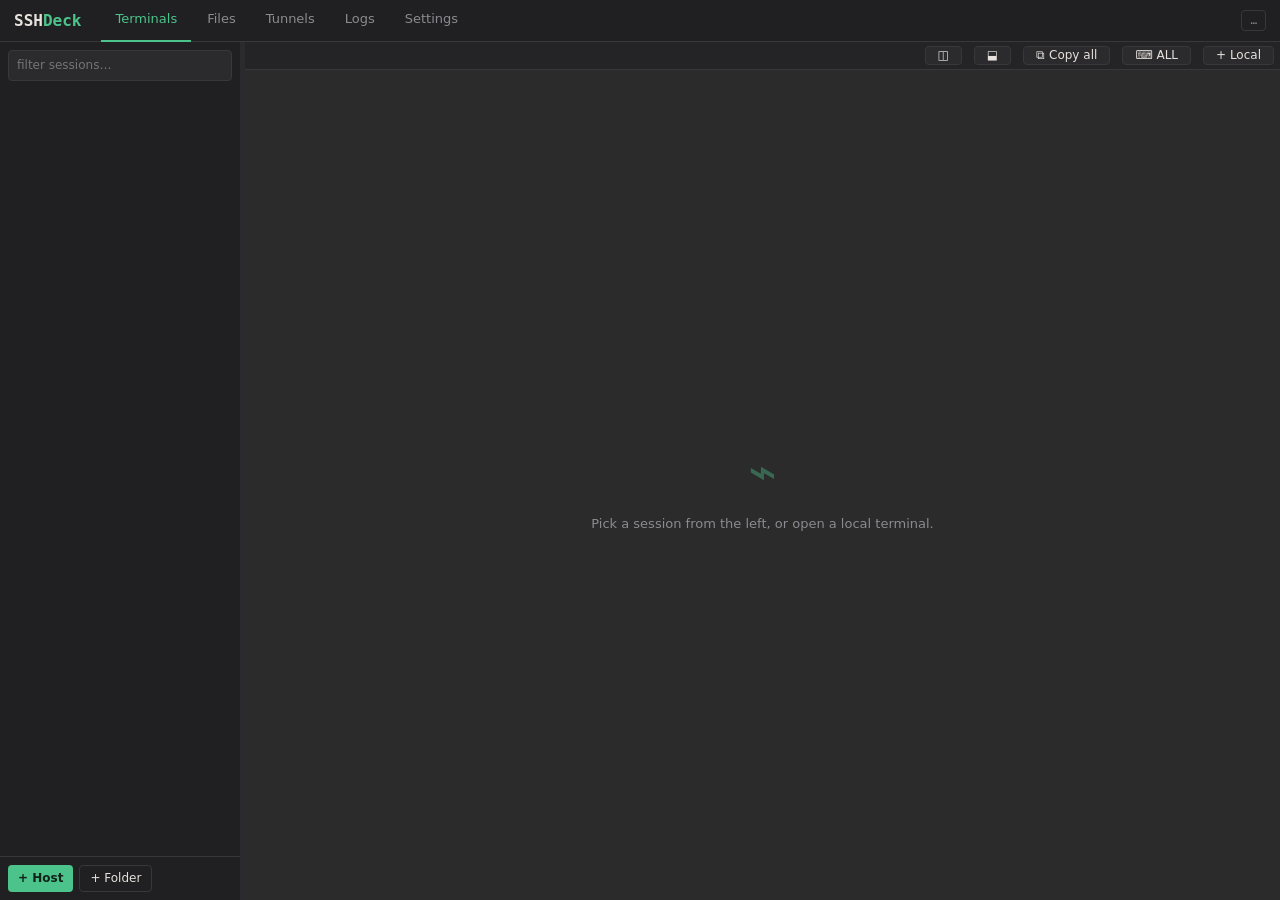
<file: rust/ui/index.html>
<!DOCTYPE html>
<html lang="en">
<head>
<meta charset="utf-8">
<title>SSHDeck</title>
<link rel="stylesheet" href="vendor/xterm.css">
<link rel="stylesheet" href="style.css">
</head>
<body>
<div id="app">
  <header id="topbar">
    <div class="brand">SSH<span>Deck</span></div>
    <nav id="mainnav">
      <button data-view="terms" class="nav-btn active">Terminals</button>
      <button data-view="files" class="nav-btn">Files</button>
      <button data-view="tunnels" class="nav-btn">Tunnels</button>
      <button data-view="logs" class="nav-btn">Logs<span id="log-badge" class="hidden"></span></button>
      <button data-view="settings" class="nav-btn">Settings</button>
    </nav>
    <div class="top-right"><span id="version" title="running version">…</span></div>
  </header>

  <div id="body">
    <aside id="sidebar">
      <div class="side-head"><input id="filter" placeholder="filter sessions…" spellcheck="false"></div>
      <div id="tree"></div>
      <div class="side-foot">
        <button id="add-host" class="btn-primary small">+ Host</button>
        <button id="add-folder" class="btn-ghost small">+ Folder</button>
      </div>
    </aside>
    <div id="side-resizer"></div>

    <main id="main">
      <section id="view-terms" class="view active">
        <div id="tabrow">
          <div id="tabbar"></div>
          <button id="split-h" class="tabrow-btn" title="Split right — pick a local terminal or any host">◫</button>
          <button id="split-v" class="tabrow-btn" title="Split down — pick a local terminal or any host">⬓</button>
          <button id="copy-all" class="tabrow-btn" title="Copy this terminal's whole output (scrollback included)">⧉ Copy all</button>
          <button id="bcast" class="tabrow-btn" title="MultiExec: typing goes to every split in this tab">⌨ ALL</button>
          <button id="new-local" class="tabrow-btn" title="Open a local PowerShell terminal">+ Local</button>
        </div>
        <div id="panes">
          <div id="empty" class="empty">
            <div class="empty-logo">⌁</div>
            <p>Pick a session from the left, or open a local terminal.</p>
          </div>
        </div>
        <footer id="statusbar" class="hidden">
          <span class="st-host"><span class="dot"></span><b id="st-label"></b><span id="st-addr"></span></span>
          <span class="st-item">CPU <canvas id="st-cpugraph" width="88" height="14"></canvas><b id="st-cpu">–</b></span>
          <span class="st-item">RAM <span class="meter"><i id="st-membar"></i></span><b id="st-mem">–</b></span>
          <span class="st-item">DISK / <span class="meter"><i id="st-diskbar"></i></span><b id="st-disk">–</b></span>
          <span class="st-item">NET <canvas id="st-netgraph" width="88" height="14"></canvas><b class="up" id="st-tx">↑0</b> <b class="down" id="st-rx">↓0</b></span>
          <span class="st-item">DISK I/O <canvas id="st-diskiograph" width="88" height="14" title="last 60s — read (green) / write (blue)"></canvas><b class="down" id="st-drd">R 0</b> <b class="up" id="st-dwr">W 0</b></span>
          <span class="st-item">UPTIME <b id="st-up">–</b></span>
          <span class="st-item st-users-wrap">USERS <b id="st-users">–</b><div id="who-pop"></div></span>
          <span class="st-conn" id="st-conn">connected</span>
        </footer>
      </section>

      <section id="view-files" class="view">
        <div id="filepanes">
          <div class="fpane" data-pane="0"></div>
          <div class="fpane" data-pane="1"></div>
        </div>
        <div id="transfers" class="hidden">
          <div class="tr-head">Transfers <button id="tr-clear" class="btn-ghost small">clear finished</button></div>
          <div id="tr-list"></div>
        </div>
      </section>

      <section id="view-tunnels" class="view">
        <div class="page">
          <h2>Port forwarding</h2>
          <p class="muted">Tunnels ride your saved hosts' SSH connections and bind <b>on this machine</b> — no port ranges to configure.</p>
          <div id="tunlist"></div>
          <h3>Add tunnel</h3>
          <div class="grid2">
            <label>Name<input id="tun-name" placeholder="pg via jumphost"></label>
            <label>SSH host<select id="tun-host"></select></label>
            <label>Type<select id="tun-kind">
              <option value="local">Local  —  reach something ON/behind the server from this PC (most common)</option>
              <option value="remote">Remote  —  expose something on THIS PC to the server</option>
              <option value="socks">SOCKS5 proxy  —  browse the internet/LAN through the server</option>
            </select></label>
            <label id="tun-lport-wrap"><span id="tun-lport-label">Port on this PC</span><input id="tun-lport" type="number" placeholder="15432"></label>
            <label id="tun-dest-wrap"><span id="tun-dest-label">Destination (as seen from the server)</span><div class="row-gap">
              <input id="tun-dhost" value="localhost" spellcheck="false" style="flex:2">
              <input id="tun-dport" type="number" placeholder="5432" style="flex:1"></div></label>
          </div>
          <p class="muted" id="tun-hint"></p>
          <div><button id="tun-add" class="btn-primary">Save tunnel</button></div>
        </div>
      </section>

      <section id="view-logs" class="view">
        <div id="logbar">
          <div class="log-filters">
            <button class="log-lv active" data-lv="all">All</button>
            <button class="log-lv" data-lv="error">Errors</button>
            <button class="log-lv" data-lv="warn">Warnings</button>
            <button class="log-lv" data-lv="info">Info</button>
          </div>
          <input id="log-find" placeholder="filter messages…" spellcheck="false">
          <label class="chk inline"><input type="checkbox" id="log-follow" checked> follow</label>
          <span class="spacer"></span>
          <button id="log-copy" class="btn-ghost small">Copy</button>
          <button id="log-save" class="btn-ghost small">Save…</button>
          <button id="log-clear" class="btn-ghost small">Clear</button>
        </div>
        <div id="loglist"></div>
        <div id="log-empty" class="empty"><p>Nothing logged yet. Errors and warnings from every part of the app land here.</p></div>
      </section>

      <section id="view-settings" class="view">
        <div class="page">
          <h2>Settings</h2>
          <h3>Identities</h3>
          <div id="identlist"></div>
          <div class="row-gap">
            <input id="ident-name" placeholder="identity name">
            <input id="ident-user" placeholder="username" spellcheck="false">
            <span class="pw-wrap"><input id="ident-pass" type="password" placeholder="password"><button type="button" class="eye" data-for="ident-pass" title="show/hide"><svg width="15" height="15" viewBox="0 0 24 24" fill="none" stroke="currentColor" stroke-width="2" stroke-linecap="round" stroke-linejoin="round"><path d="M1 12s4-7 11-7 11 7 11 7-4 7-11 7S1 12 1 12z"/><circle cx="12" cy="12" r="3"/></svg></button></span>
            <button id="ident-add" class="btn-primary small">Save</button>
          </div>
          <h3>SSH Keys</h3>
          <div id="keylist"></div>
          <input id="key-name" placeholder="key name">
          <textarea id="key-priv" rows="5" placeholder="-----BEGIN OPENSSH PRIVATE KEY-----" spellcheck="false"></textarea>
          <div class="row-gap">
            <span class="pw-wrap"><input id="key-pass" type="password" placeholder="passphrase (optional)"><button type="button" class="eye" data-for="key-pass" title="show/hide"><svg width="15" height="15" viewBox="0 0 24 24" fill="none" stroke="currentColor" stroke-width="2" stroke-linecap="round" stroke-linejoin="round"><path d="M1 12s4-7 11-7 11 7 11 7-4 7-11 7S1 12 1 12z"/><circle cx="12" cy="12" r="3"/></svg></button></span>
            <button id="key-add" class="btn-primary small">Save key</button>
          </div>
          <h3>Cursor</h3>
          <div class="row-gap">
            <label class="inline">Style
              <select id="pref-cursor-style">
                <option value="bar">Line (bar)</option>
                <option value="block">Block</option>
                <option value="underline">Underline</option>
              </select></label>
            <label class="inline">Motion
              <select id="pref-cursor-motion">
                <option value="phase">Phase (VS Code expand)</option>
                <option value="blink">Blink</option>
                <option value="steady">Steady</option>
              </select></label>
          </div>

          <h3>Safety</h3>
          <label class="chk"><input type="checkbox" id="pref-warn-tab"> Warn before closing a tab or split with a live SSH session</label>
          <label class="chk"><input type="checkbox" id="pref-warn-quit"> Warn before quitting the app while sessions are connected</label>

          <h3>Terminal</h3>
          <label class="chk"><input type="checkbox" id="hl-toggle">
            Output highlighting — colorize IPs, MACs, UP/DOWN keywords (auto-off in nano/vim/htop)</label>
          <label class="chk">Scrollback lines
            <input type="number" id="sb-lines" min="1000" max="200000" step="1000" style="width:110px">
            <span class="muted">history kept per terminal (default 50000)</span></label>

          <h3>Large transfers</h3>
          <p class="muted"><b>SFTP is the default and is the reliable path.</b> Leave this off for anything
          that has to be correct &mdash; database dumps, disk images, backups.</p>
          <label class="chk"><input type="checkbox" id="pref-fast">
            Accelerated transfers (<b>experimental</b>) &mdash; stream big files over an exec channel instead of SFTP</label>
          <label class="chk">Use it for files above
            <input type="number" id="pref-fast-min" min="1" max="100000" step="1" style="width:110px"> MB
            <span class="muted">smaller files stay on SFTP, where the setup cost would outweigh the gain</span></label>
          <p class="muted"><b>Known problem:</b> on some hosts a streamed transfer can end up short by
          roughly the size of one SSH window (a couple of MB) even though every byte was sent, and the
          transfer may hang at the very end. The size is always checked afterwards, so a short transfer is
          reported as failed rather than passed off as complete &mdash; but the speed is not worth the risk
          unless you are moving something you can re-check yourself.</p>
          <p class="muted">SFTP waits for an acknowledgement every 512&nbsp;KB, so its ceiling is <b>512&nbsp;KB &divide; round-trip time</b> &mdash; about 16&nbsp;MB/s at 30&nbsp;ms no matter how fast the link is. Streaming removes that ceiling. SSHDeck also samples the file and turns on <b>zstd</b> compression when it actually shrinks (database dumps do, packed archives do not), and writes sparsely so a mostly-empty disk image stays a hole on the destination. Needs <code>zstd</code>, GNU <code>dd</code> and <code>tail</code> on the host; anything missing falls back to SFTP automatically.</p>

          <h3>Backup &amp; restore</h3>
          <p class="muted">Full backup: folders (nested), hosts, identities and keys — <b>credentials included in readable form</b>, so it restores here or in the web version. Keep the file safe.</p>
          <div class="row-gap">
            <button id="deck-export" class="btn-primary small">Export backup (.json)…</button>
            <button id="deck-import" class="btn-ghost small">Restore backup…</button>
            <span id="deck-result" class="muted"></span>
          </div>

          <h3>MobaXterm</h3>
          <div class="row-gap">
            <button id="moba-import" class="btn-primary small">Import .mobaconf…</button>
            <button id="moba-export" class="btn-ghost small">Export .mobaconf…</button>
            <span id="moba-result" class="muted"></span>
          </div>
          <p class="muted">Import reads SSH bookmarks and folders (Moba's stored passwords are encrypted by its master password, so set those per host). Export writes a bookmarks-only file — no passwords.</p>

          <h3>Theme</h3>
          <div class="row-gap" id="theme-presets"></div>
          <p class="muted">Or paste a theme JSON (same schema as the web app) and apply:</p>
          <textarea id="theme-json" rows="6" spellcheck="false" placeholder='{"name":"mine","ui":{"accent":"#e2b93d"},"terminal":{"background":"#101014"}}'></textarea>
          <div class="row-gap">
            <button id="theme-apply" class="btn-primary small">Apply JSON</button>
            <span id="theme-msg" class="muted"></span>
          </div>

          <h3 class="danger-h">Danger zone</h3>
          <p class="muted">Factory reset wipes <b>everything</b> — hosts, folders, identities, keys, tunnels, the encryption key and all preferences — and restarts the app fresh.</p>
          <div><button id="factory-reset" class="btn-danger">Factory reset…</button></div>
        </div>
      </section>
    </main>
  </div>
</div>

<!-- host modal -->
<div id="modal-bg" class="hidden">
  <div class="modal">
    <h3 id="hm-title">Add host</h3>
    <div class="grid2">
      <label>Label<input id="hm-label"></label>
      <label>Folder<select id="hm-folder"></select></label>
      <label>Hostname / IP<input id="hm-host" spellcheck="false"></label>
      <label>Port<input id="hm-port" type="number" value="22"></label>
      <label>Username<input id="hm-user" spellcheck="false"></label>
      <label>Auth<select id="hm-auth">
        <option value="password">Password</option>
        <option value="identity">Identity</option>
        <option value="key">SSH key</option>
      </select></label>
      <label id="hm-pw-wrap">Password<span class="pw-wrap"><input id="hm-pw" type="password"><button type="button" class="eye" data-for="hm-pw" title="show/hide"><svg width="15" height="15" viewBox="0 0 24 24" fill="none" stroke="currentColor" stroke-width="2" stroke-linecap="round" stroke-linejoin="round"><path d="M1 12s4-7 11-7 11 7 11 7-4 7-11 7S1 12 1 12z"/><circle cx="12" cy="12" r="3"/></svg></button></span></label>
      <label id="hm-key-wrap" class="hidden">Key<select id="hm-key"></select></label>
      <label id="hm-ident-wrap" class="hidden">Identity<select id="hm-ident"></select></label>
    </div>
    <div class="modal-actions">
      <button id="hm-delete" class="btn-danger hidden">Delete</button>
      <span class="spacer"></span>
      <button id="hm-cancel" class="btn-ghost">Cancel</button>
      <button id="hm-save" class="btn-primary">Save</button>
    </div>
  </div>
</div>

<script src="vendor/xterm.js"></script>
<script src="vendor/addon-fit.js"></script>
<script src="app.js"></script>
</body>
</html>
</file>
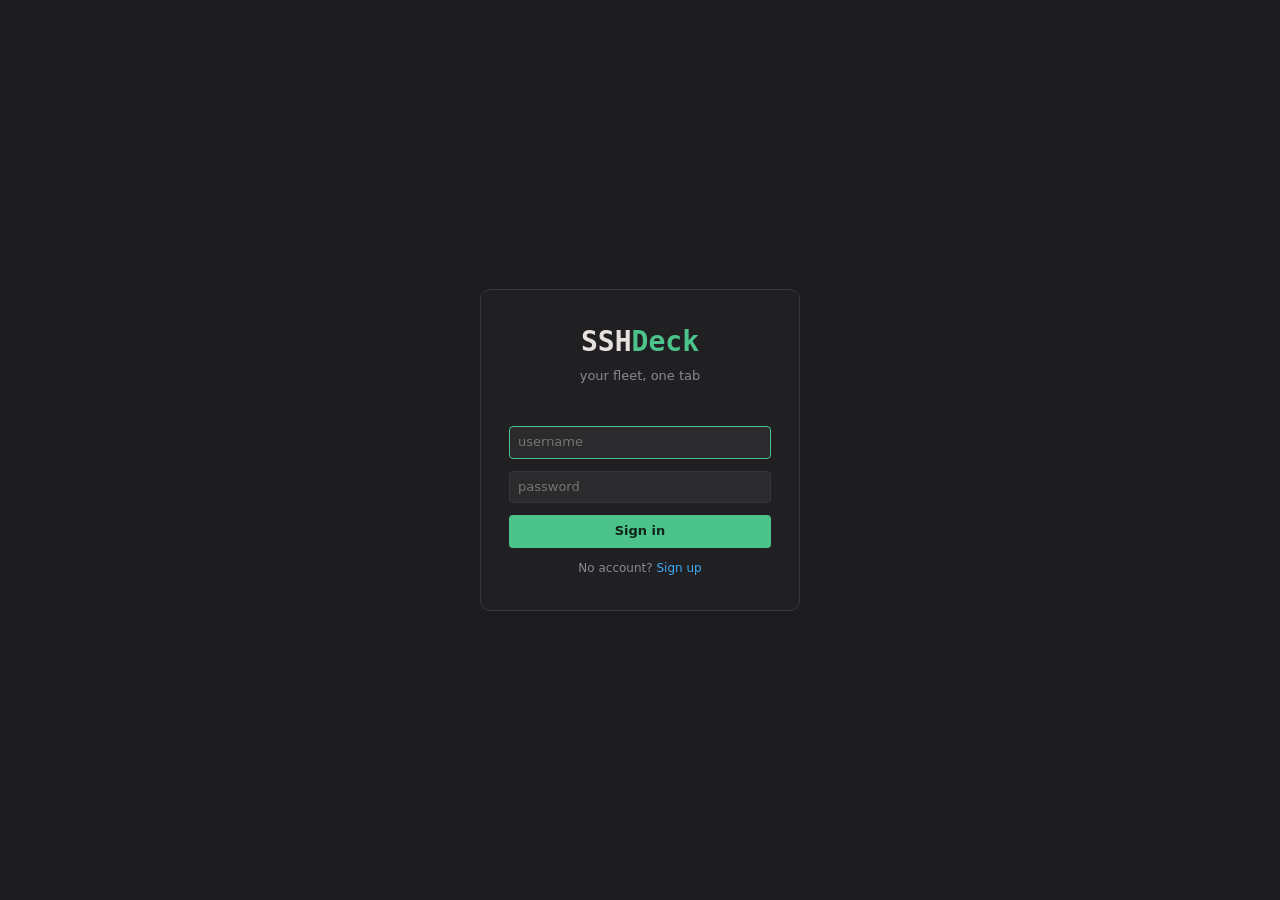
<file: static/login.html>
<!DOCTYPE html>
<html lang="en">
<head>
<meta charset="utf-8">
<meta name="viewport" content="width=device-width, initial-scale=1">
<title>SSHDeck — Sign in</title>
<link rel="stylesheet" href="/static/app.css">
</head>
<body class="login-body">
<div class="login-card">
  <div class="login-logo">SSH<span>Deck</span></div>
  <div class="login-sub">your fleet, one tab</div>
  <div id="err" class="login-err"></div>
  <input id="u" placeholder="username" autocomplete="username" spellcheck="false">
  <input id="p" type="password" placeholder="password" autocomplete="current-password">
  <button id="go" class="btn-primary">Sign in</button>
  <div class="login-toggle">
    <span id="mode-label">No account?</span>
    <a id="toggle" href="#">Sign up</a>
  </div>
</div>
<script>
let signup = false;
const $ = s => document.querySelector(s);
$('#toggle').onclick = e => {
  e.preventDefault();
  signup = !signup;
  $('#go').textContent = signup ? 'Create account' : 'Sign in';
  $('#mode-label').textContent = signup ? 'Have an account?' : 'No account?';
  $('#toggle').textContent = signup ? 'Sign in' : 'Sign up';
  $('#err').textContent = '';
};
async function submit() {
  $('#err').textContent = '';
  const body = JSON.stringify({username: $('#u').value, password: $('#p').value});
  const r = await fetch(signup ? '/api/signup' : '/api/login', {
    method: 'POST', headers: {'Content-Type': 'application/json'}, body});
  if (r.ok) { location.href = '/'; return; }
  const d = await r.json().catch(() => ({}));
  $('#err').textContent = d.detail || 'Failed';
}
$('#go').onclick = submit;
document.addEventListener('keydown', e => { if (e.key === 'Enter') submit(); });
$('#u').focus();
</script>
</body>
</html>
</file>
<file: rust/ui/vendor/xterm.css>
/**
 * Copyright (c) 2014 The xterm.js authors. All rights reserved.
 * Copyright (c) 2012-2013, Christopher Jeffrey (MIT License)
 * https://github.com/chjj/term.js
 * @license MIT
 *
 * Permission is hereby granted, free of charge, to any person obtaining a copy
 * of this software and associated documentation files (the "Software"), to deal
 * in the Software without restriction, including without limitation the rights
 * to use, copy, modify, merge, publish, distribute, sublicense, and/or sell
 * copies of the Software, and to permit persons to whom the Software is
 * furnished to do so, subject to the following conditions:
 *
 * The above copyright notice and this permission notice shall be included in
 * all copies or substantial portions of the Software.
 *
 * THE SOFTWARE IS PROVIDED "AS IS", WITHOUT WARRANTY OF ANY KIND, EXPRESS OR
 * IMPLIED, INCLUDING BUT NOT LIMITED TO THE WARRANTIES OF MERCHANTABILITY,
 * FITNESS FOR A PARTICULAR PURPOSE AND NONINFRINGEMENT. IN NO EVENT SHALL THE
 * AUTHORS OR COPYRIGHT HOLDERS BE LIABLE FOR ANY CLAIM, DAMAGES OR OTHER
 * LIABILITY, WHETHER IN AN ACTION OF CONTRACT, TORT OR OTHERWISE, ARISING FROM,
 * OUT OF OR IN CONNECTION WITH THE SOFTWARE OR THE USE OR OTHER DEALINGS IN
 * THE SOFTWARE.
 *
 * Originally forked from (with the author's permission):
 *   Fabrice Bellard's javascript vt100 for jslinux:
 *   http://bellard.org/jslinux/
 *   Copyright (c) 2011 Fabrice Bellard
 *   The original design remains. The terminal itself
 *   has been extended to include xterm CSI codes, among
 *   other features.
 */

/**
 *  Default styles for xterm.js
 */

.xterm {
    cursor: text;
    position: relative;
    user-select: none;
    -ms-user-select: none;
    -webkit-user-select: none;
}

.xterm.focus,
.xterm:focus {
    outline: none;
}

.xterm .xterm-helpers {
    position: absolute;
    top: 0;
    /**
     * The z-index of the helpers must be higher than the canvases in order for
     * IMEs to appear on top.
     */
    z-index: 5;
}

.xterm .xterm-helper-textarea {
    padding: 0;
    border: 0;
    margin: 0;
    /* Move textarea out of the screen to the far left, so that the cursor is not visible */
    position: absolute;
    opacity: 0;
    left: -9999em;
    top: 0;
    width: 0;
    height: 0;
    z-index: -5;
    /** Prevent wrapping so the IME appears against the textarea at the correct position */
    white-space: nowrap;
    overflow: hidden;
    resize: none;
}

.xterm .composition-view {
    /* TODO: Composition position got messed up somewhere */
    background: #000;
    color: #FFF;
    display: none;
    position: absolute;
    white-space: nowrap;
    z-index: 1;
}

.xterm .composition-view.active {
    display: block;
}

.xterm .xterm-viewport {
    /* On OS X this is required in order for the scroll bar to appear fully opaque */
    background-color: #000;
    overflow-y: scroll;
    cursor: default;
    position: absolute;
    right: 0;
    left: 0;
    top: 0;
    bottom: 0;
}

.xterm .xterm-screen {
    position: relative;
}

.xterm .xterm-screen canvas {
    position: absolute;
    left: 0;
    top: 0;
}

.xterm .xterm-scroll-area {
    visibility: hidden;
}

.xterm-char-measure-element {
    display: inline-block;
    visibility: hidden;
    position: absolute;
    top: 0;
    left: -9999em;
    line-height: normal;
}

.xterm.enable-mouse-events {
    /* When mouse events are enabled (eg. tmux), revert to the standard pointer cursor */
    cursor: default;
}

.xterm.xterm-cursor-pointer,
.xterm .xterm-cursor-pointer {
    cursor: pointer;
}

.xterm.column-select.focus {
    /* Column selection mode */
    cursor: crosshair;
}

.xterm .xterm-accessibility:not(.debug),
.xterm .xterm-message {
    position: absolute;
    left: 0;
    top: 0;
    bottom: 0;
    right: 0;
    z-index: 10;
    color: transparent;
    pointer-events: none;
}

.xterm .xterm-accessibility-tree:not(.debug) *::selection {
  color: transparent;
}

.xterm .xterm-accessibility-tree {
  user-select: text;
  white-space: pre;
}

.xterm .live-region {
    position: absolute;
    left: -9999px;
    width: 1px;
    height: 1px;
    overflow: hidden;
}

.xterm-dim {
    /* Dim should not apply to background, so the opacity of the foreground color is applied
     * explicitly in the generated class and reset to 1 here */
    opacity: 1 !important;
}

.xterm-underline-1 { text-decoration: underline; }
.xterm-underline-2 { text-decoration: double underline; }
.xterm-underline-3 { text-decoration: wavy underline; }
.xterm-underline-4 { text-decoration: dotted underline; }
.xterm-underline-5 { text-decoration: dashed underline; }

.xterm-overline {
    text-decoration: overline;
}

.xterm-overline.xterm-underline-1 { text-decoration: overline underline; }
.xterm-overline.xterm-underline-2 { text-decoration: overline double underline; }
.xterm-overline.xterm-underline-3 { text-decoration: overline wavy underline; }
.xterm-overline.xterm-underline-4 { text-decoration: overline dotted underline; }
.xterm-overline.xterm-underline-5 { text-decoration: overline dashed underline; }

.xterm-strikethrough {
    text-decoration: line-through;
}

.xterm-screen .xterm-decoration-container .xterm-decoration {
	z-index: 6;
	position: absolute;
}

.xterm-screen .xterm-decoration-container .xterm-decoration.xterm-decoration-top-layer {
	z-index: 7;
}

.xterm-decoration-overview-ruler {
    z-index: 8;
    position: absolute;
    top: 0;
    right: 0;
    pointer-events: none;
}

.xterm-decoration-top {
    z-index: 2;
    position: relative;
}
</file>
<file: rust/ui/style.css>
/* SSHDeck desktop — same design language as the web app */
:root {
  --bg: #1c1c1e; --bg2: #242426; --bg3: #2b2b2d; --panel: #202022;
  --border: #38383b; --fg: #e6e1dc; --muted: #8a8a90;
  --accent: #4cc38a; --accent2: #3fa9f5; --danger: #e5534b;
  --termbg: #2b2b2b;
  --mono: "Cascadia Code", "Consolas", monospace;
}
* { box-sizing: border-box; margin: 0; padding: 0; }
html, body { height: 100%; }
body { background: var(--bg); color: var(--fg); font: 13px/1.45 "Segoe UI", system-ui, sans-serif; overflow: hidden; }
button { font: inherit; cursor: pointer; }
input, select, textarea {
  font: inherit; color: var(--fg); background: var(--bg3);
  border: 1px solid var(--border); border-radius: 4px; padding: 6px 8px; outline: none;
}
input:focus, select:focus, textarea:focus { border-color: var(--accent); }
textarea { font-family: var(--mono); font-size: 12px; }
.hidden { display: none !important; }
.muted { color: var(--muted); }
.btn-primary { background: var(--accent); color: #10241a; border: none; border-radius: 4px; padding: 7px 14px; font-weight: 600; }
.btn-primary:hover { filter: brightness(1.1); }
.btn-ghost { background: transparent; color: var(--fg); border: 1px solid var(--border); border-radius: 4px; padding: 6px 12px; }
.btn-ghost:hover { border-color: var(--accent); color: var(--accent); }
.btn-danger { background: transparent; border: 1px solid var(--danger); color: var(--danger); border-radius: 4px; padding: 6px 12px; }
.small { padding: 4px 10px; font-size: 12px; }
.row-gap { display: flex; gap: 8px; align-items: center; flex-wrap: wrap; }

#app { display: flex; flex-direction: column; height: 100vh; }
#topbar { display: flex; align-items: center; gap: 20px; background: var(--panel); border-bottom: 1px solid var(--border); padding: 0 14px; height: 42px; flex: none; }
.brand { font-family: var(--mono); font-weight: 700; font-size: 16px; }
.brand span { color: var(--accent); }
#mainnav { display: flex; gap: 2px; }
.nav-btn { background: transparent; border: none; color: var(--muted); padding: 11px 14px; border-bottom: 2px solid transparent; }
.nav-btn:hover { color: var(--fg); }
.nav-btn.active { color: var(--accent); border-bottom-color: var(--accent); }
.top-right { margin-left: auto; }

#body { display: flex; flex: 1; min-height: 0; }
#sidebar { width: 240px; min-width: 150px; max-width: 560px; flex: none; background: var(--panel); display: flex; flex-direction: column; }
#side-resizer { width: 5px; flex: none; cursor: col-resize; background: var(--border); opacity: .55; transition: opacity .15s, background .15s; }
#side-resizer:hover, body.resizing #side-resizer { background: var(--accent); opacity: 1; }
body.resizing { cursor: col-resize; user-select: none; }
body.resizing * { transition: none !important; }
.side-head { padding: 8px; }
.side-head input { width: 100%; font-size: 12px; }
#tree { flex: 1; overflow: auto; padding: 4px 0; }
/* rows size to their content so a horizontal scrollbar appears instead of clipping names */
.tree-host, .tree-folder { width: max-content; min-width: 100%; }
.tree-folder { padding: 5px 10px; color: var(--muted); font-size: 11px; text-transform: uppercase; letter-spacing: .5px; cursor: pointer; display: flex; align-items: center; gap: 6px; user-select: none; }
.tree-folder:hover { color: var(--fg); }
.tree-folder .arrow { transition: transform .15s; font-size: 9px; }
.tree-folder.closed .arrow { transform: rotate(-90deg); }
.tree-host { padding: 5px 10px 5px 22px; cursor: pointer; display: flex; align-items: center; gap: 8px; white-space: nowrap; }
.tree-host:hover { background: var(--bg3); }
.tree-host .hicon { color: var(--accent); font-size: 11px; }
.tree-host .hlabel { white-space: nowrap; }
.tree-host .hmeta { margin-left: auto; padding-left: 12px; color: var(--muted); font-size: 11px; }
.tree-host .edit-btn { visibility: hidden; background: none; border: none; color: var(--muted); padding: 0 2px; }
.tree-host:hover .edit-btn { visibility: visible; }
.tree-host .edit-btn:hover { color: var(--accent); }
.tree-folder.drop { color: var(--accent); background: rgba(76,195,138,.1); }
#tree.drop { outline: 1px dashed var(--border); outline-offset: -3px; }
.side-foot { padding: 8px; display: flex; gap: 6px; border-top: 1px solid var(--border); }

#main { flex: 1; min-width: 0; display: flex; flex-direction: column; }
.view { display: none; flex: 1; min-height: 0; flex-direction: column; }
.view.active { display: flex; animation: fadeIn .16s ease; }

#tabrow { display: flex; background: var(--bg2); border-bottom: 1px solid var(--border); flex: none; align-items: stretch; }
.tabrow-btn {
  background: var(--bg3); border: 1px solid var(--border); border-radius: 4px; margin: 4px 6px;
  color: var(--fg); padding: 0 12px; font-size: 12px; white-space: nowrap; flex: none; cursor: pointer;
  transition: color .14s, border-color .14s, background .14s;
}
.tabrow-btn:hover { color: var(--accent); border-color: var(--accent); }
.tabrow-btn.ok { color: var(--accent); border-color: var(--accent); }

/* inline tab rename (double-click a tab, or right-click → Rename) */
.tab-rename {
  font: inherit; font-size: 12px; color: var(--fg); background: var(--bg);
  border: 1px solid var(--accent); border-radius: 3px;
  padding: 0 4px; width: 12ch; min-width: 60px; outline: none;
}

/* password inputs with eye toggle */
.pw-wrap { position: relative; display: flex; flex: 1; min-width: 140px; }
.pw-wrap input { width: 100%; padding-right: 32px; }
.pw-wrap .eye {
  position: absolute; right: 4px; top: 50%; transform: translateY(-50%);
  background: none; border: none; color: var(--muted); padding: 3px 5px; cursor: pointer;
  display: flex; align-items: center; border-radius: 4px; transition: color .14s, background .14s;
}
.pw-wrap .eye:hover { color: var(--accent); background: var(--bg2); }
.pw-wrap .eye.on { color: var(--accent); }
#tabbar { display: flex; flex: 1; min-width: 0; overflow-x: auto; }
.tab { display: flex; align-items: center; gap: 8px; padding: 7px 12px; border-right: 1px solid var(--border); cursor: pointer; color: var(--muted); white-space: nowrap; font-size: 12px;
  transition: background .14s ease, color .14s ease, opacity .14s ease, transform .18s cubic-bezier(.2,.8,.3,1); animation: slideIn .16s cubic-bezier(.2,.8,.3,1); }
.tab.active { background: var(--termbg); color: var(--fg); box-shadow: inset 0 2px 0 var(--accent); }
.tab.dragging { opacity: .35; }
.tab .tlabel { line-height: 1; }
.tab .tbadge {
  display: inline-flex; align-items: center; justify-content: center;
  min-width: 16px; height: 16px; padding: 0 4px; border-radius: 8px;
  background: var(--bg3); border: 1px solid var(--border);
  color: var(--muted); font-size: 10px; line-height: 1; flex: none;
}
.tab.active .tbadge { color: var(--accent); border-color: var(--accent); }
.tab .x { border: none; background: none; color: var(--muted); font-size: 13px; padding: 0; line-height: 1; }
.tab .x:hover { color: var(--danger); }

#panes { flex: 1; min-height: 0; position: relative; background: var(--termbg); }
.pane { position: absolute; inset: 4px; display: none; }
.pane.active { display: block; animation: fadeIn .12s ease; }
.pane .term-el, .pane .xterm { height: 100%; }
.empty { position: absolute; inset: 0; display: flex; flex-direction: column; align-items: center; justify-content: center; color: var(--muted); gap: 8px; text-align: center; }
.empty-logo { font-size: 48px; color: var(--accent); opacity: .4; }

#statusbar { flex: none; display: flex; align-items: center; gap: 18px; background: var(--panel); border-top: 1px solid var(--border); padding: 0 12px; height: 30px; font-family: var(--mono); font-size: 11px; color: var(--muted); overflow-x: auto; white-space: nowrap; }
.st-host { display: flex; align-items: center; gap: 7px; color: var(--fg); }
.st-host .dot { width: 7px; height: 7px; border-radius: 50%; background: var(--accent); display: inline-block; }
.st-host.err .dot { background: var(--danger); }
#st-addr { color: var(--muted); }
.st-item { display: flex; align-items: center; gap: 6px; }
.st-item b { color: var(--fg); font-weight: 600; }
.st-item b.up { color: var(--accent2); }
.st-item b.down { color: var(--accent); }
.meter { width: 52px; height: 6px; background: var(--bg3); border-radius: 3px; overflow: hidden; display: inline-block; }
.meter i { display: block; height: 100%; width: 0; background: var(--accent); border-radius: 3px; transition: width .4s cubic-bezier(.2,.8,.3,1); }
.meter i.warn { background: #e2b93d; }
.meter i.crit { background: var(--danger); }
#st-cpugraph, #st-netgraph, #st-diskiograph { background: var(--bg3); border-radius: 3px; }
.st-users-wrap { position: relative; cursor: default; }
.st-users-wrap:hover #who-pop { display: block; }
#who-pop { display: none; position: absolute; bottom: 24px; right: 0; z-index: 40; background: var(--bg2); border: 1px solid var(--border); border-radius: 6px; padding: 8px 12px; white-space: pre; box-shadow: 0 4px 16px rgba(0,0,0,.5); color: var(--fg); font-size: 11px; line-height: 1.7; min-width: 260px; max-height: 200px; overflow-y: auto; }
.st-conn { margin-left: auto; color: var(--accent); }
.st-conn.err { color: var(--danger); }

/* files */
#filepanes { flex: 1; min-height: 0; display: flex; }
.fpane { flex: 1; min-width: 0; display: flex; flex-direction: column; border-right: 1px solid var(--border); }
.fpane:last-child { border-right: none; }
.fp-head { display: flex; gap: 6px; padding: 8px; background: var(--panel); border-bottom: 1px solid var(--border); align-items: center; }
.fp-head input.hostsel { flex: 0 1 230px; min-width: 120px; font-size: 12px; }
.fp-head input.path { flex: 1 1 100px; min-width: 60px; font-family: var(--mono); font-size: 12px; }
.fp-find { display: flex; gap: 6px; align-items: center; padding: 0 8px 6px; }
.fp-find .findbox { flex: 1; min-width: 120px; font-size: 12px; }
.fp-find .findnote { font-size: 11px; white-space: nowrap; }
.fp-row .fwhere { color: var(--muted); font-family: var(--mono); font-size: 11px;
  max-width: 340px; overflow: hidden; text-overflow: ellipsis; white-space: nowrap; direction: rtl; text-align: left; }

.fp-tools { display: flex; gap: 4px; padding: 5px 8px; border-bottom: 1px solid var(--border); background: var(--bg2); flex-wrap: wrap; }
.fp-tools button { background: none; border: 1px solid transparent; color: var(--muted); border-radius: 4px; padding: 3px 8px; font-size: 12px; }
.fp-tools button:hover { color: var(--accent); border-color: var(--border); }
.fp-list { flex: 1; overflow-y: auto; }
.fp-table { width: 100%; border-collapse: collapse; font-size: 12px; }
.fp-table th { text-align: left; color: var(--muted); font-weight: 500; padding: 5px 10px; border-bottom: 1px solid var(--border); position: sticky; top: 0; background: var(--bg2); }
.fp-table td { padding: 4px 10px; border-bottom: 1px solid var(--bg3); }
.fp-row { cursor: default; user-select: none; }
.fp-row:hover { background: var(--bg3); }
.fp-row.sel { background: color-mix(in srgb, var(--accent) 18%, var(--bg2)); }
.fp-row .fname { display: flex; gap: 7px; align-items: center; font-family: var(--mono); }
.fp-row .ficon { color: var(--accent2); }
.fp-row.dir .ficon { color: var(--accent); }
.fp-row .fperm, .fp-row .fsize, .fp-row .fdate { color: var(--muted); font-family: var(--mono); font-size: 11px; }
.fp-empty { padding: 30px; text-align: center; color: var(--muted); }
.fpane.dragover .fp-list { outline: 2px dashed var(--accent); outline-offset: -4px; }
#transfers { flex: none; max-height: 160px; overflow-y: auto; border-top: 1px solid var(--border); background: var(--panel); }
.tr-head { padding: 6px 12px; color: var(--muted); font-size: 11px; text-transform: uppercase; letter-spacing: .5px; display: flex; justify-content: space-between; align-items: center; }
.tr-item { padding: 4px 12px; font-family: var(--mono); font-size: 11px; display: flex; align-items: center; gap: 10px; }
.tr-item .desc { flex: 1; overflow: hidden; text-overflow: ellipsis; white-space: nowrap; }
.tr-item .meter { width: 120px; }
.tr-item.done .status { color: var(--accent); }
.tr-item.error .status { color: var(--danger); }
.tr-item .status { white-space: nowrap; }
.tr-badge { font-size: 9px; letter-spacing: .04em; text-transform: uppercase; padding: 1px 5px;
  border-radius: 3px; border: 1px solid var(--accent); color: var(--accent); flex: none; }
.tr-badge.zstd { border-color: var(--ok, #6ac36a); color: var(--ok, #6ac36a); }
.tr-act { flex: none; padding: 1px 8px; font-size: 10px; white-space: nowrap; }
.tr-x { padding: 1px 6px; }
.tr-item.paused .status { color: var(--muted, #9aa0a6); }

/* settings/tunnels pages fill the window; content stays readable via a wide inner column */
.page { padding: 24px 32px; width: 100%; overflow-y: auto; display: flex; flex-direction: column; gap: 12px; }
.page > * { max-width: 100%; flex: none; }   /* don't let the flex column squash textareas */
.page textarea { min-height: 90px; resize: vertical; }
.page textarea, .page input:not([type=checkbox]):not([type=number]), .page select { width: 100%; }
.page .grid2 { max-width: none; }
.page .row-gap input { width: auto; flex: 1; }
.page h2 { font-size: 18px; }
.page h3 { font-size: 14px; margin-top: 12px; color: var(--accent); }
.key-item { display: flex; align-items: center; gap: 10px; padding: 8px 12px; background: var(--bg2); border: 1px solid var(--border); border-radius: 6px; margin-bottom: 6px; }
.key-item .kname { font-family: var(--mono); }
.key-item button { margin-left: auto; }
.key-item button + button { margin-left: 0; }
.theme-chip { border: 1px solid var(--border); background: var(--bg2); color: var(--fg); border-radius: 6px; padding: 8px 14px; display: flex; align-items: center; gap: 8px; }
.theme-chip:hover { border-color: var(--accent); }
.theme-chip.on { border-color: var(--accent); color: var(--accent); }
.theme-chip .sw { width: 12px; height: 12px; border-radius: 3px; display: inline-block; }

#modal-bg { position: fixed; inset: 0; background: rgba(0,0,0,.55); display: flex; align-items: center; justify-content: center; z-index: 50; animation: fadeIn .14s ease; }
.modal { width: 460px; background: var(--panel); border: 1px solid var(--border); border-radius: 10px; padding: 20px; animation: popIn .16s cubic-bezier(.2,.8,.3,1); }
.modal h3 { margin-bottom: 14px; }
.grid2 { display: grid; grid-template-columns: 1fr 1fr; gap: 10px; }
.grid2 label { display: flex; flex-direction: column; gap: 4px; font-size: 12px; color: var(--muted); }
.modal-actions { display: flex; gap: 8px; margin-top: 18px; align-items: center; }
.modal-actions .spacer { flex: 1; }

.tdot { width: 9px; height: 9px; border-radius: 50%; background: var(--muted); flex: none; display: inline-block; }
.tdot.on { background: var(--accent); box-shadow: 0 0 6px var(--accent); }
.kind-chip { font-size: 10px; text-transform: uppercase; letter-spacing: .5px; color: var(--accent2); border: 1px solid var(--border); border-radius: 3px; padding: 1px 6px; }
#tunlist .key-item .tgl { margin-left: auto; }
#tunlist .key-item .del { margin-left: 0; }

#choice-bg { position: fixed; inset: 0; background: rgba(0,0,0,.55); display: flex; align-items: center; justify-content: center; z-index: 60; animation: fadeIn .14s ease; }
.modal.choice { width: 480px; }
.modal.choice.picker { width: 520px; display: flex; flex-direction: column; gap: 10px; }
.modal.choice.picker .pick-filter { width: 100%; }
.modal.choice.picker .pick-list {
  max-height: 320px; overflow-y: auto; border: 1px solid var(--border);
  border-radius: 6px; background: var(--bg);
}
.pick-row {
  display: flex; align-items: baseline; gap: 10px; width: 100%; text-align: left;
  background: none; border: none; border-bottom: 1px solid var(--bg3);
  color: var(--fg); padding: 7px 12px; cursor: pointer;
}
.pick-row:last-child { border-bottom: none; }
.pick-row:hover, .pick-row.sel { background: var(--bg3); }
.pick-row.sel .pl { color: var(--accent); }
.pick-row .pl { flex: none; }
.pick-row .pu { color: var(--muted); font-size: 11px; font-family: var(--mono);
  overflow: hidden; text-overflow: ellipsis; white-space: nowrap; }
.modal.choice p { line-height: 1.6; color: var(--fg); }
.modal.choice .modal-actions { justify-content: flex-end; }
.mono { font-family: var(--mono); font-size: 12px; }

.ctxmenu { position: fixed; z-index: 100; min-width: 140px; background: var(--bg2); border: 1px solid var(--border); border-radius: 6px; box-shadow: 0 6px 20px rgba(0,0,0,.55); padding: 4px; display: flex; flex-direction: column; animation: popIn .12s ease; transform-origin: top left; }
.ctxmenu button { background: none; border: none; color: var(--fg); text-align: left; padding: 7px 12px; border-radius: 4px; font-size: 13px; }
.ctxmenu button:hover { background: var(--bg3); color: var(--accent); }
.ctxmenu button.danger { color: var(--danger); }

@keyframes fadeIn { from { opacity: 0; } to { opacity: 1; } }
@keyframes popIn { from { opacity: 0; transform: scale(.97) translateY(2px); } to { opacity: 1; transform: none; } }
@keyframes slideIn { from { opacity: 0; transform: translateY(4px); } to { opacity: 1; transform: none; } }
/* split layout */
.split { display: flex; flex: 1; min-width: 0; min-height: 0; }
.split.root { position: absolute; inset: 4px; }
.tsplit { flex: 1; min-width: 0; min-height: 0; display: flex; flex-direction: column; }
.tsplit .term-el { flex: 1; min-height: 0; }

/* draggable divider between split panes */
.gutter { flex: none; background: var(--bg2); position: relative; z-index: 3; transition: background .12s; }
.gutter.v { width: 5px; cursor: col-resize; }
.gutter.h { height: 5px; cursor: row-resize; }
.gutter::after {           /* fatter invisible hit area so it is easy to grab */
  content: ""; position: absolute; inset: -3px;
}
.gutter:hover, .gutter.dragging { background: var(--accent); }
body.resizing-split { cursor: inherit; user-select: none; }
body.resizing-split .xterm { pointer-events: none; }   /* don't select terminal text while dragging */
.tsplit-bar { display: none; align-items: center; gap: 6px; flex: none; font-family: var(--mono); font-size: 11px; color: var(--muted); background: var(--bg2); padding: 2px 8px; }
.pane.multi .tsplit-bar { display: flex; }
.pane.multi .tsplit { border: 1px solid var(--border); }
.pane.multi .tsplit.focused { border-color: var(--accent); }
.pane.bc .tsplit-bar { background: rgba(226,185,61,.10); }
.tsplit-bar .tname { flex: 1; overflow: hidden; text-overflow: ellipsis; white-space: nowrap; }
.tsplit-bar button { background: none; border: none; color: var(--muted); padding: 0 3px; font-size: 12px; cursor: pointer; }
.tsplit-bar button:hover { color: var(--accent); }
.tsplit-bar .tb-bc { opacity: .35; }
.tsplit-bar .tb-bc.on { opacity: 1; color: #e2b93d; }
.tsplit-bar .tb-copy:hover { color: var(--accent); }
.tsplit-bar .tb-x:hover { color: var(--danger); }
.tabrow-btn.on { color: #e2b93d; border-color: #e2b93d; }
label.inline { display: flex; align-items: center; gap: 8px; color: var(--muted); font-size: 12px; }
.chk { display: flex; gap: 8px; align-items: center; cursor: pointer; }
.danger-h { color: var(--danger) !important; }

/* VS Code expand cursor on a pseudo-element bar so the glyph under the cursor stays still */
@keyframes cursor-fade { 0%, 20% { opacity: 1; } 80%, 100% { opacity: .15; } }
body[data-cursor-motion="phase"] .xterm.focus .xterm-cursor.xterm-cursor-block,
body[data-cursor-motion="phase"] .xterm.focus .xterm-cursor.xterm-cursor-underline { animation: cursor-fade 560ms ease-in-out 0s infinite alternate; }
@keyframes cursor-expand { 0%, 20% { transform: scaleY(1); } 80%, 100% { transform: scaleY(0); } }
body[data-cursor-motion="phase"] .xterm.focus .xterm-cursor.xterm-cursor-bar { box-shadow: none !important; position: relative; }
body[data-cursor-motion="phase"] .xterm.focus .xterm-cursor.xterm-cursor-bar::after {
  content: ""; position: absolute; left: 0; top: 0; bottom: 0; width: 2px;
  background: var(--cursor, #ffffff);
  animation: cursor-expand 560ms ease-in-out 0s infinite alternate; transform-origin: center; pointer-events: none;
}

::-webkit-scrollbar { width: 10px; height: 10px; }
::-webkit-scrollbar-thumb { background: #3c3c40; border-radius: 5px; }
::-webkit-scrollbar-track { background: transparent; }
/* where a vertical and a horizontal bar meet; unstyled it renders solid white */
::-webkit-scrollbar-corner { background: transparent; }

/* WebView2 adds its OWN eye to password fields once they have content, which
   lands next to ours and looks like a duplicate. Ours is the themed one. */
input[type="password"]::-ms-reveal,
input[type="password"]::-ms-clear { display: none; width: 0; height: 0; }

/* ---------- log panel ---------- */
/* `.empty` is position:absolute/inset:0. In the terminals view it is confined by
   #panes{position:relative}; here it had no positioned ancestor, so it anchored
   to the viewport and covered the whole window — nav and sidebar included —
   swallowing every click. The app looked frozen; it was an invisible overlay. */
#view-logs { display: none; flex-direction: column; min-height: 0; position: relative; }
#view-logs.active { display: flex; }
#logbar { display: flex; align-items: center; gap: 8px; padding: 8px 12px;
  border-bottom: 1px solid var(--line, #2a2a2e); flex: none; }
#logbar .spacer { flex: 1; }
#logbar input#log-find { width: 260px; }
.log-filters { display: flex; gap: 4px; }
.log-lv { background: transparent; border: 1px solid var(--line, #2a2a2e); color: var(--fg, #ddd);
  border-radius: 4px; padding: 2px 10px; font-size: 11px; cursor: pointer; }
.log-lv.active { border-color: var(--accent); color: var(--accent); }
#loglist { flex: 1; overflow: auto; font-family: var(--mono); font-size: 11.5px;
  padding: 4px 0 10px; min-height: 0; }
.log-row { display: flex; gap: 10px; padding: 2px 12px; align-items: baseline; }
.log-row:hover { background: rgba(255,255,255,.03); }
.log-ts { color: var(--muted, #7b8085); flex: none; }
.log-lvl { flex: none; width: 46px; text-transform: uppercase; font-size: 9.5px; letter-spacing: .05em; }
.log-row.error .log-lvl { color: var(--danger, #e06c75); }
.log-row.warn .log-lvl { color: #d6a15f; }
.log-row.info .log-lvl { color: var(--muted, #7b8085); }
.log-src { flex: none; color: var(--accent); min-width: 62px; }
.log-msg { white-space: pre-wrap; word-break: break-word; }
.log-row.error .log-msg { color: #f0d2d4; }
#log-badge { margin-left: 6px; background: var(--danger, #e06c75); color: #14141a;
  border-radius: 8px; padding: 0 6px; font-size: 10px; font-weight: 700; }
#log-empty { padding-top: 40px; pointer-events: none; }

/* running version, top right — so "which build am I on?" is never a guess */
#version { font-family: var(--mono); font-size: 11px; color: var(--muted);
  padding: 3px 8px; border: 1px solid var(--border); border-radius: 4px;
  user-select: text; cursor: default; }

/* in-app confirmation (window.confirm is unusable — see deckConfirm) */
#confirm-bg { position: fixed; inset: 0; background: rgba(0,0,0,.55); display: flex;
  align-items: center; justify-content: center; z-index: 90; animation: fadeIn .14s ease; }
.confirm-box { width: 400px; }
.confirm-msg { line-height: 1.6; color: var(--fg); }

/* directory sizes: a proportional bar behind the number, biggest = full width */
.fp-table td.fsize { position: relative; }
.fp-table td.fsize > span { position: relative; }
.szbar { position: absolute; left: 0; top: 22%; height: 56%; background: var(--accent); opacity: .16; border-radius: 2px; }
</file>
<file: static/app.css>
/* SSHDeck — MobaXterm-ish dark theme */
:root {
  --bg: #1c1c1e;
  --bg2: #242426;
  --bg3: #2b2b2d;
  --panel: #202022;
  --border: #38383b;
  --fg: #e6e1dc;
  --muted: #8a8a90;
  --accent: #4cc38a;
  --accent2: #3fa9f5;
  --danger: #e5534b;
  --mono: "Cascadia Code", "Consolas", monospace;
}
* { box-sizing: border-box; margin: 0; padding: 0; }
html, body { height: 100%; }
body {
  background: var(--bg); color: var(--fg);
  font: 13px/1.45 "Segoe UI", system-ui, sans-serif;
  overflow: hidden;
}
button { font: inherit; cursor: pointer; }
input, select, textarea {
  font: inherit; color: var(--fg);
  background: var(--bg3); border: 1px solid var(--border);
  border-radius: 4px; padding: 6px 8px; outline: none;
}
input:focus, select:focus, textarea:focus { border-color: var(--accent); }
textarea { font-family: var(--mono); font-size: 12px; }
.hidden { display: none !important; }
.muted { color: var(--muted); }
code { font-family: var(--mono); background: var(--bg3); padding: 1px 4px; border-radius: 3px; }

.btn-primary {
  background: var(--accent); color: #10241a; border: none;
  border-radius: 4px; padding: 7px 14px; font-weight: 600;
}
.btn-primary:hover { filter: brightness(1.1); }
.btn-ghost {
  background: transparent; color: var(--fg);
  border: 1px solid var(--border); border-radius: 4px; padding: 6px 12px;
  text-decoration: none; display: inline-block;
}
.btn-ghost:hover { border-color: var(--accent); color: var(--accent); }
.btn-danger { background: transparent; border: 1px solid var(--danger); color: var(--danger); border-radius: 4px; padding: 6px 12px; }
.small { padding: 4px 10px; font-size: 12px; }

/* ---------- login ---------- */
.login-body { display: flex; align-items: center; justify-content: center; }
.login-card {
  width: 320px; background: var(--panel); border: 1px solid var(--border);
  border-radius: 10px; padding: 32px 28px; display: flex; flex-direction: column; gap: 12px;
}
.login-logo { font-family: var(--mono); font-size: 28px; font-weight: 700; text-align: center; }
.login-logo span { color: var(--accent); }
.login-sub { text-align: center; color: var(--muted); margin-top: -8px; }
.login-err { color: var(--danger); min-height: 16px; text-align: center; font-size: 12px; }
.login-toggle { text-align: center; color: var(--muted); font-size: 12px; }
.login-toggle a { color: var(--accent2); text-decoration: none; }

/* ---------- layout ---------- */
#app { display: flex; flex-direction: column; height: 100vh; }
#topbar {
  display: flex; align-items: center; gap: 20px;
  background: var(--panel); border-bottom: 1px solid var(--border);
  padding: 0 14px; height: 42px; flex: none;
}
.brand { font-family: var(--mono); font-weight: 700; font-size: 16px; }
.brand span { color: var(--accent); }
#mainnav { display: flex; gap: 2px; }
.nav-btn {
  background: transparent; border: none; color: var(--muted);
  padding: 11px 14px; border-bottom: 2px solid transparent;
}
.nav-btn:hover { color: var(--fg); }
.nav-btn.active { color: var(--accent); border-bottom-color: var(--accent); }
.top-right { margin-left: auto; display: flex; align-items: center; gap: 10px; color: var(--muted); }

#body { display: flex; flex: 1; min-height: 0; }

/* ---------- sidebar ---------- */
#sidebar {
  width: 240px; min-width: 150px; max-width: 560px; flex: none; background: var(--panel);
  display: flex; flex-direction: column;
}
#side-resizer {
  width: 5px; flex: none; cursor: col-resize;
  background: var(--border); opacity: .55; transition: opacity .15s, background .15s;
}
#side-resizer:hover, body.resizing #side-resizer { background: var(--accent); opacity: 1; }
body.resizing { cursor: col-resize; user-select: none; }
body.resizing * { transition: none !important; }
.side-head { padding: 8px; }
.side-head input { width: 100%; font-size: 12px; }
#tree { flex: 1; overflow-y: auto; padding: 4px 0; }
.tree-folder {
  padding: 5px 10px; color: var(--muted); font-size: 11px;
  text-transform: uppercase; letter-spacing: .5px; cursor: pointer;
  display: flex; align-items: center; gap: 6px; user-select: none;
}
.tree-folder:hover { color: var(--fg); }
.tree-folder .arrow { transition: transform .1s; font-size: 9px; }
.tree-folder.closed .arrow { transform: rotate(-90deg); }
.tree-host {
  padding: 5px 10px 5px 22px; cursor: pointer; display: flex; align-items: center; gap: 8px;
  white-space: nowrap; overflow: hidden;
}
.tree-host:hover { background: var(--bg3); }
.tree-host .hicon { color: var(--accent); font-size: 11px; }
.tree-host .hlabel { overflow: hidden; text-overflow: ellipsis; }
.tree-host .hmeta { margin-left: auto; color: var(--muted); font-size: 11px; }
.tree-host .edit-btn {
  visibility: hidden; background: none; border: none; color: var(--muted); padding: 0 2px;
}
.tree-host:hover .edit-btn { visibility: visible; }
.tree-host .edit-btn:hover { color: var(--accent); }
.side-foot { padding: 8px; display: flex; gap: 6px; border-top: 1px solid var(--border); }

/* ---------- main / views ---------- */
#main { flex: 1; min-width: 0; display: flex; flex-direction: column; }
.view { display: none; flex: 1; min-height: 0; flex-direction: column; }
.view.active { display: flex; }

/* terminals */
#tabrow { display: flex; background: var(--bg2); border-bottom: 1px solid var(--border); flex: none; align-items: stretch; }
#tabbar { display: flex; flex: 1; min-width: 0; overflow-x: auto; }
.tab {
  display: flex; align-items: center; gap: 8px; padding: 7px 12px;
  border-right: 1px solid var(--border); cursor: pointer; color: var(--muted);
  white-space: nowrap; font-size: 12px;
}
.tab.active { background: #2b2b2b; color: var(--fg); box-shadow: inset 0 2px 0 var(--accent); }
.tab.dragging { opacity: .35; }
.tab .x { border: none; background: none; color: var(--muted); font-size: 13px; padding: 0; }
.tab .x:hover { color: var(--danger); }
#panes { flex: 1; min-height: 0; position: relative; background: #2b2b2b; }
.pane { position: absolute; inset: 0; display: none; }
.pane.active { display: block; }
.pane .xterm { height: 100%; }

/* terminal container */
.split { display: flex; flex: 1; min-width: 0; min-height: 0; }
.split.root { position: absolute; inset: 4px; }
.tsplit { flex: 1; min-width: 0; min-height: 0; display: flex; flex-direction: column; }
.tsplit .term-el { flex: 1; min-height: 0; }
.empty {
  position: absolute; inset: 0; display: flex; flex-direction: column;
  align-items: center; justify-content: center; color: var(--muted); gap: 8px;
}
.empty-logo { font-size: 48px; color: var(--accent); opacity: .4; }

/* status bar */
#statusbar {
  flex: none; display: flex; align-items: center; gap: 18px;
  background: var(--panel); border-top: 1px solid var(--border);
  padding: 0 12px; height: 30px; font-family: var(--mono); font-size: 11px;
  color: var(--muted); overflow-x: auto; white-space: nowrap;
}
.st-host { display: flex; align-items: center; gap: 7px; color: var(--fg); }
.st-host .dot { width: 7px; height: 7px; border-radius: 50%; background: var(--accent); display: inline-block; }
.st-host.err .dot { background: var(--danger); }
#st-addr { color: var(--muted); }
.st-item { display: flex; align-items: center; gap: 6px; }
.st-item b { color: var(--fg); font-weight: 600; }
.st-item b.up { color: var(--accent2); }
.st-item b.down { color: var(--accent); }
#st-cpugraph, #st-netgraph { background: var(--bg3); border-radius: 3px; }
.meter { width: 52px; height: 6px; background: var(--bg3); border-radius: 3px; overflow: hidden; display: inline-block; }
.meter i { display: block; height: 100%; width: 0; background: var(--accent); border-radius: 3px; transition: width .5s; }
.meter i.warn { background: #e2b93d; }
.meter i.crit { background: var(--danger); }
.st-users-wrap { position: relative; cursor: default; }
.st-users-wrap:hover #who-pop { display: block; }
#who-pop {
  display: none;
  position: absolute; bottom: 24px; right: 0; z-index: 40;
  background: var(--bg2); border: 1px solid var(--border); border-radius: 6px;
  padding: 8px 12px; white-space: pre; box-shadow: 0 4px 16px rgba(0,0,0,.5);
  color: var(--fg); font-size: 11px; line-height: 1.7; min-width: 260px;
  max-height: 200px; overflow-y: auto;
}

/* context menu */
.ctxmenu {
  position: fixed; z-index: 100; min-width: 140px;
  background: var(--bg2); border: 1px solid var(--border); border-radius: 6px;
  box-shadow: 0 6px 20px rgba(0,0,0,.55); padding: 4px; display: flex; flex-direction: column;
}
.ctxmenu button {
  background: none; border: none; color: var(--fg); text-align: left;
  padding: 7px 12px; border-radius: 4px; font-size: 13px;
}
.ctxmenu button:hover { background: var(--bg3); color: var(--accent); }
.ctxmenu button.danger { color: var(--danger); }
.ctxmenu button.danger:hover { background: rgba(229,83,75,.12); color: var(--danger); }

/* sidebar drag targets */
.tree-folder.drop { color: var(--accent); background: rgba(76,195,138,.1); }
#tree.drop { outline: 1px dashed var(--border); outline-offset: -3px; }
.st-conn { margin-left: auto; color: var(--accent); }
.st-conn.err { color: var(--danger); }

/* ---------- files ---------- */
#filepanes { flex: 1; min-height: 0; display: flex; }
.fpane { flex: 1; min-width: 0; display: flex; flex-direction: column; border-right: 1px solid var(--border); }
.fpane:last-child { border-right: none; }
.fp-head { display: flex; gap: 6px; padding: 8px; background: var(--panel); border-bottom: 1px solid var(--border); align-items: center; }
.fp-head input.hostsel {
  flex: 0 1 250px; min-width: 130px; font-size: 12px;
  overflow: hidden; text-overflow: ellipsis;
}
.fp-head input.hostsel:focus { flex-basis: 340px; }
.fp-head input.path { flex: 1 1 100px; min-width: 60px; font-family: var(--mono); font-size: 12px; }
.fp-tools { display: flex; gap: 4px; padding: 5px 8px; border-bottom: 1px solid var(--border); background: var(--bg2); }
.fp-tools button { background: none; border: 1px solid transparent; color: var(--muted); border-radius: 4px; padding: 3px 8px; font-size: 12px; }
.fp-tools button:hover { color: var(--accent); border-color: var(--border); }
.fp-list { flex: 1; overflow-y: auto; }
.fp-table { width: 100%; border-collapse: collapse; font-size: 12px; }
.fp-table th {
  text-align: left; color: var(--muted); font-weight: 500; padding: 5px 10px;
  border-bottom: 1px solid var(--border); position: sticky; top: 0; background: var(--bg2);
}
.fp-table td { padding: 4px 10px; border-bottom: 1px solid #2e2e30; }
.fp-row { cursor: default; user-select: none; }
.fp-row:hover { background: var(--bg3); }
.fp-row.sel { background: #2f3a33; }
.fp-row .fname { display: flex; gap: 7px; align-items: center; font-family: var(--mono); }
.fp-row .ficon { color: var(--accent2); }
.fp-row.dir .ficon { color: var(--accent); }
.fp-row .fperm, .fp-row .fsize, .fp-row .fdate { color: var(--muted); font-family: var(--mono); font-size: 11px; }
.fp-empty { padding: 30px; text-align: center; color: var(--muted); }
.fpane.dragover .fp-list { outline: 2px dashed var(--accent); outline-offset: -4px; }

#transfers { flex: none; max-height: 160px; overflow-y: auto; border-top: 1px solid var(--border); background: var(--panel); }
.tr-head { padding: 6px 12px; color: var(--muted); font-size: 11px; text-transform: uppercase; letter-spacing: .5px; display: flex; justify-content: space-between; align-items: center; }
.tr-item { padding: 4px 12px; font-family: var(--mono); font-size: 11px; display: flex; align-items: center; gap: 10px; }
.tr-item .desc { flex: 1; overflow: hidden; text-overflow: ellipsis; white-space: nowrap; }
.tr-item .meter { width: 120px; }
.tr-item.done .status { color: var(--accent); }
.tr-item.error .status { color: var(--danger); }

/* ---------- pages ---------- */
.page { padding: 24px 32px; width: 100%; max-width: 1400px; overflow-y: auto; display: flex; flex-direction: column; gap: 12px; }
.page > * { max-width: 100%; }
.page .grid2 { max-width: 1000px; }
.page h2 { font-size: 18px; }
.page h3 { font-size: 14px; margin-top: 12px; color: var(--accent); }
#keylist .key-item {
  display: flex; align-items: center; gap: 10px; padding: 8px 12px;
  background: var(--bg2); border: 1px solid var(--border); border-radius: 6px; margin-bottom: 6px;
}
#keylist .key-item .kname, #identlist .key-item .kname { font-family: var(--mono); }
#keylist .key-item button { margin-left: auto; }
#identlist .key-item .upd { margin-left: auto; }
#identlist .key-item {
  display: flex; align-items: center; gap: 10px; padding: 8px 12px;
  background: var(--bg2); border: 1px solid var(--border); border-radius: 6px; margin-bottom: 6px;
}
.ident-form { display: flex; gap: 8px; flex-wrap: wrap; }
.ident-form input { flex: 1; min-width: 140px; }
.ident-form .pw-wrap { flex: 1; min-width: 140px; }

/* password inputs with eye toggle */
.pw-wrap { position: relative; display: flex; }
.pw-wrap input { width: 100%; padding-right: 32px; }
.pw-wrap .eye {
  position: absolute; right: 4px; top: 50%; transform: translateY(-50%);
  background: none; border: none; color: var(--muted); padding: 3px 5px; cursor: pointer;
  display: flex; align-items: center; border-radius: 4px; transition: color .14s, background .14s;
}
.pw-wrap .eye:hover { color: var(--accent); background: var(--bg2); }
.pw-wrap .eye.on { color: var(--accent); }

.tdot { width: 9px; height: 9px; border-radius: 50%; background: var(--muted); flex: none; display: inline-block; }
.tdot.on { background: var(--accent); box-shadow: 0 0 6px var(--accent); }
#tunlist .key-item {
  display: flex; align-items: center; gap: 10px; padding: 8px 12px;
  background: var(--bg2); border: 1px solid var(--border); border-radius: 6px; margin-bottom: 6px;
}
#tunlist .key-item .tgl { margin-left: auto; }

.chk { display: flex; gap: 8px; align-items: flex-start; cursor: pointer; }
.chk input { margin-top: 2px; }
.row-gap { display: flex; gap: 8px; align-items: center; flex-wrap: wrap; }
#theme-json { width: 100%; }

/* ---------- choice dialog ---------- */
#choice-bg {
  position: fixed; inset: 0; background: rgba(0,0,0,.55);
  display: flex; align-items: center; justify-content: center; z-index: 60; animation: fadeIn .14s ease;
}
.modal.choice { width: 480px; }
.modal.choice p { line-height: 1.6; color: var(--fg); }
.modal.choice .modal-actions { justify-content: flex-end; }
.mono { font-family: var(--mono); font-size: 12px; }

/* ---------- modal ---------- */
#modal-bg {
  position: fixed; inset: 0; background: rgba(0,0,0,.55);
  display: flex; align-items: center; justify-content: center; z-index: 50;
}
.modal {
  width: 460px; background: var(--panel); border: 1px solid var(--border);
  border-radius: 10px; padding: 20px;
}
.modal h3 { margin-bottom: 14px; }
.grid2 { display: grid; grid-template-columns: 1fr 1fr; gap: 10px; }
.grid2 label { display: flex; flex-direction: column; gap: 4px; font-size: 12px; color: var(--muted); }
.modal-actions { display: flex; gap: 8px; margin-top: 18px; align-items: center; }
.modal-actions .spacer { flex: 1; }

/* VS Code "expand" cursor — same timings as monaco-cursor-expand:
   holds full, smoothly collapses to nothing, alternates back.
   The animation lives on a pseudo-element bar so the character UNDER the
   cursor never moves (xterm paints the glyph inside the cursor cell). */
@keyframes cursor-expand {
  0%, 20%   { transform: scaleY(1); }
  80%, 100% { transform: scaleY(0); }
}
.xterm.focus .xterm-cursor.xterm-cursor-bar {
  box-shadow: none !important;           /* hide xterm's own static bar */
  position: relative;
}
.xterm.focus .xterm-cursor.xterm-cursor-bar::after {
  content: ""; position: absolute; left: 0; top: 0; bottom: 0; width: 2px;
  background: var(--cursor, #ffffff);     /* theme cursor color, set by applyTheme */
  animation: cursor-expand 560ms ease-in-out 0s infinite alternate;
  transform-origin: center;
  pointer-events: none;
}

/* ---------- motion ---------- */
@keyframes fadeIn { from { opacity: 0; } to { opacity: 1; } }
@keyframes popIn { from { opacity: 0; transform: scale(.97) translateY(2px); } to { opacity: 1; transform: none; } }
@keyframes slideIn { from { opacity: 0; transform: translateY(4px); } to { opacity: 1; transform: none; } }

button, .nav-btn, .tree-host, .tree-folder, .tab, .fp-row,
input, select, textarea, .btn-primary, .btn-ghost, .btn-danger {
  transition: background .14s ease, color .14s ease, border-color .14s ease, opacity .14s ease;
}
.view.active { animation: fadeIn .16s ease; }
.pane.active { animation: fadeIn .12s ease; }
.tab { animation: slideIn .16s cubic-bezier(.2,.8,.3,1); }
.tree-host, .key-item, .tr-item { animation: fadeIn .18s ease; }
.modal { animation: popIn .16s cubic-bezier(.2,.8,.3,1); }
#modal-bg { animation: fadeIn .14s ease; }
.ctxmenu { animation: popIn .12s cubic-bezier(.2,.8,.3,1); transform-origin: top left; }
#who-pop { animation: popIn .12s ease; transform-origin: bottom right; }
.meter i { transition: width .4s cubic-bezier(.2,.8,.3,1), background .3s ease; }
.tree-folder .arrow { transition: transform .15s cubic-bezier(.2,.8,.3,1); }
.btn-primary:hover { filter: brightness(1.12); }
.btn-primary:active, .btn-ghost:active, .tab:active { transform: scale(.985); }
.tab { transition: background .14s ease, color .14s ease, box-shadow .14s ease, opacity .14s ease, transform .18s cubic-bezier(.2,.8,.3,1); }

/* scrollbars */
::-webkit-scrollbar { width: 10px; height: 10px; }
::-webkit-scrollbar-thumb { background: #3c3c40; border-radius: 5px; }
::-webkit-scrollbar-thumb:hover { background: #4a4a4f; }
::-webkit-scrollbar-track { background: transparent; }
</file>
